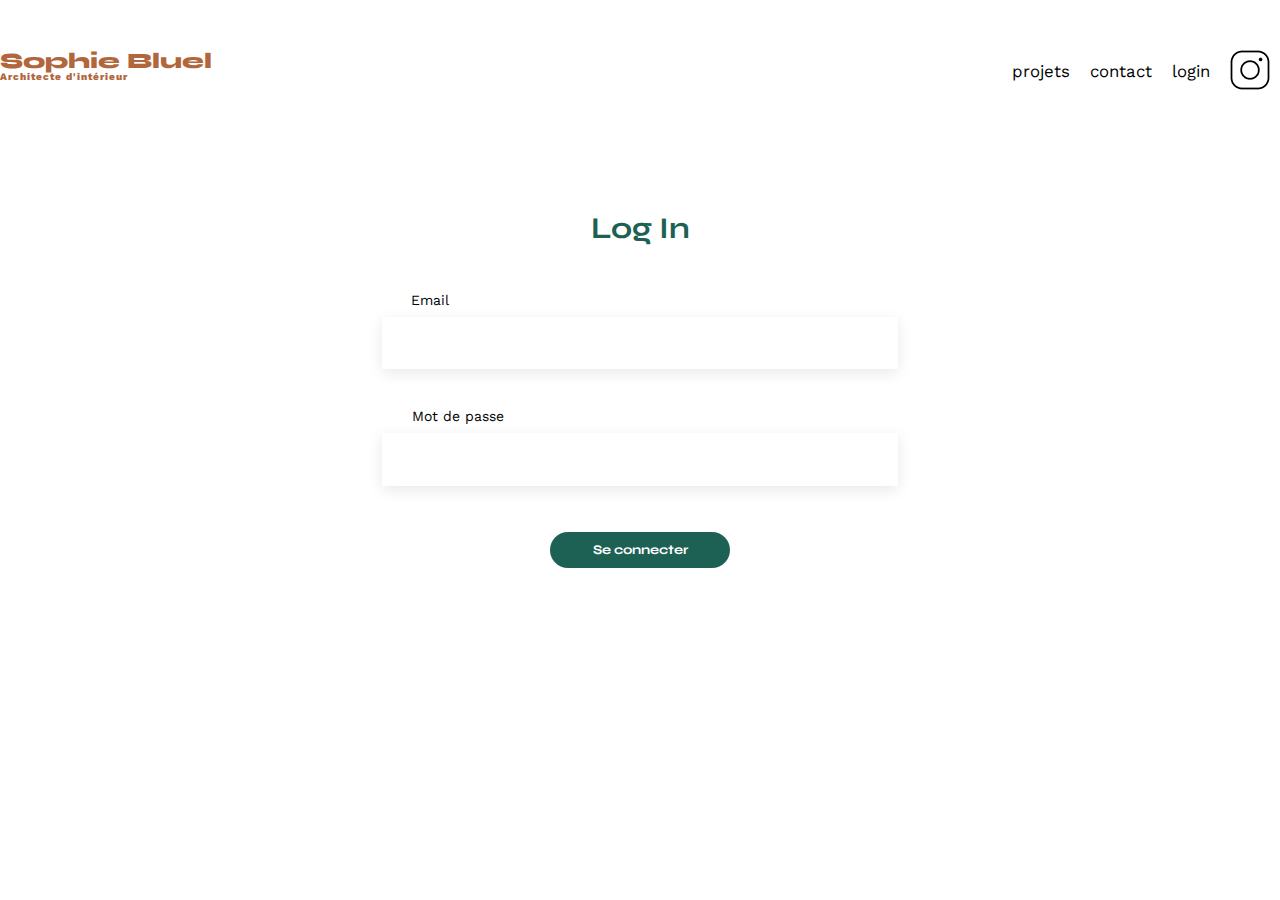
<file: login.html>
<!DOCTYPE html>
<html lang="fr">

<head>
	<meta charset="UTF-8">
	<title>Connexion - Sophie Bluel </title>
	<meta name="viewport" content="width=device-width, initial-scale=1.0">
	<link rel="preconnect" href="https://fonts.googleapis.com">
	<link rel="preconnect" href="https://fonts.gstatic.com" crossorigin>
	<link href="https://fonts.googleapis.com/css2?family=Syne:wght@700;800&family=Work+Sans&display=swap"
		rel="stylesheet">
	<meta name="description" content="">
	<link rel="stylesheet" href="./assets/style.css">
	<script src="login.js" defer></script>
</head>

<body>
	<header>
        <h1>Sophie Bluel <span>Architecte d'intérieur</span></h1>
		<nav>
			<ul>
				<li>projets</li>
				<li>contact</li>
				<li>login</li>
				<li><img src="./assets/icons/instagram.png" alt="Instagram"></li>
			</ul>
		</nav>
	</header>
    <main>
        <section id="login-section">
            <h2 style="text-align: center; margin-bottom: 30px;">Log In</h2>
            <form>
                <label id="email-label">Email</label>
                <input type="email" name="email" id="email">
                <label for="password">Mot de passe</label>
                <input type="password" name="password" id="password">
                <button type="submit"> Se connecter </button>
            </form>
        </section>
    </main>
</body>


</html>
</file>
<file: assets/style.css>
/* http://meyerweb.com/eric/tools/css/reset/
   v2.0 | 20110126
   License: none (public domain)
*/

html,
body,
div,
span,
applet,
object,
iframe,
h1,
h2,
h3,
h4,
h5,
h6,
p,
blockquote,
pre,
a,
abbr,
acronym,
address,
big,
cite,
code,
del,
dfn,
em,
img,
ins,
kbd,
q,
s,
samp,
small,
strike,
strong,
sub,
sup,
tt,
var,
b,
u,
i,
center,
dl,
dt,
dd,
ol,
ul,
li,
fieldset,
form,
label,
legend,
table,
caption,
tbody,
tfoot,
thead,
tr,
th,
td,
article,
aside,
canvas,
details,
embed,
figure,
figcaption,
footer,
header,
hgroup,
menu,
nav,
output,
ruby,
section,
summary,
time,
mark,
audio,
video {
  margin: 0;
  padding: 0;
  border: 0;
  font-size: 100%;
  font: inherit;
  vertical-align: baseline;
}

/* HTML5 display-role reset for older browsers */
article,
aside,
details,
figcaption,
figure,
footer,
header,
hgroup,
menu,
nav,
section {
  display: block;
}

body {
  line-height: 1;
}

ol,
ul {
  list-style: none;
}

blockquote,
q {
  quotes: none;
}

blockquote:before,
blockquote:after,
q:before,
q:after {
  content: "";
  content: none;
}

table {
  border-collapse: collapse;
  border-spacing: 0;
}

/** end reset css**/
body {
  font-family: "Work Sans";
  font-size: 14px;
}

.container {
  max-width: 1140px;
  margin: auto;
}

header {
  display: flex;
  justify-content: space-between;
  margin: 50px 0;
}

section {
  margin: 50px 0;
}

h1 {
  display: flex;
  flex-direction: column;
  font-family: "Syne";
  font-size: 22px;
  font-weight: 800;
  color: #b1663c;
}

h1 > span {
  font-family: "Work Sans";
  font-size: 10px;
  letter-spacing: 0.1em;
}

h2 {
  font-family: "Syne";
  font-weight: 700;
  font-size: 30px;
  color: #1d6154;
}

.title-flex {
  display: flex;
  justify-content: center;
  align-items: center;
  gap: 20px;
  margin-bottom: 30px;
}

#modifier-button {
  all: unset;
  cursor: pointer;
  color: black;
  display: none;
}

nav ul {
  display: flex;
  align-items: center;
  list-style-type: none;
}

nav li {
  padding: 0 10px;
  font-size: 1.2em;
}

nav li button {
  all: unset;
  cursor: pointer;
  color: black;
}

nav li button:hover {
  color: #b1663c;
}

li:hover {
  color: #b1663c;
}

#introduction {
  display: flex;
  align-items: center;
}

#introduction figure {
  flex: 1;
}

#introduction img {
  display: block;
  margin: auto;
  width: 80%;
}

#introduction article {
  flex: 1;
}

#introduction h2 {
  margin-bottom: 1em;
}

#introduction p {
  margin-bottom: 0.5em;
}

#portfolio h2 {
  text-align: center;
  /* 	margin-bottom: 1em;
 */
}

.categories {
  display: flex;
  justify-content: center;
  margin: 2em 0;
}

.categories button {
  font-family: "Work Sans";
  font-size: 16px;
  background-color: white;
  border: 1px solid #1d6154;
  border-radius: 40px;
  margin: 0 0.5em;
  padding: 0.5em 1em;
}

.categories button:hover {
  background-color: #1d6154;
  color: white;
  cursor: pointer;
}

.selected {
  background-color: #1d6154;
  color: white;
}

.gallery {
  width: 100%;
  display: grid;
  grid-template-columns: 1fr 1fr 1fr;
  grid-column-gap: 20px;
  grid-row-gap: 20px;
}

.gallery img {
  width: 100%;
}

#contact {
  width: 50%;
  margin: auto;
}

#contact > * {
  text-align: center;
}

#contact h2 {
  margin-bottom: 20px;
}

#contact form {
  text-align: left;
  margin-top: 30px;
  display: flex;
  flex-direction: column;
}

#contact input {
  height: 50px;
  font-size: 1.2em;
  border: none;
  box-shadow: 0px 4px 14px rgba(0, 0, 0, 0.09);
}

#contact label {
  margin: 2em 0 1em 0;
}

#contact textarea {
  border: none;
  box-shadow: 0px 4px 14px rgba(0, 0, 0, 0.09);
}

input[type="submit"] {
  font-family: "Syne";
  font-weight: 700;
  color: white;
  background-color: #1d6154;
  margin: 2em auto;
  width: 180px;
  text-align: center;
  border-radius: 60px;
}

footer nav ul {
  display: flex;
  justify-content: flex-end;
  margin: 2em;
}

/* LOGIN PAGE */

.login_container {
  max-width: 1140px;
  margin: auto;
}

#login body {
  max-width: 1140px;
  margin: auto;
}

#login-section {
  padding-top: 70px;
  margin: auto;
}

form {
  display: flex;
  flex-direction: column;
  text-align: center;
  align-items: center;
}

#email {
  margin-bottom: 20px;
  height: 50px;
  font-size: 1.2em;
  border: none;
  box-shadow: 0px 4px 14px rgba(0, 0, 0, 0.09);
  width: 40%;
  align-items: center;
}

#password {
  margin-bottom: 20px;
  height: 51px;
  font-size: 1.2em;
  border: none;
  box-shadow: 0px 4px 14px rgba(0, 0, 0, 0.09);
  width: 40%;
}

label {
  margin-bottom: 10px;
  margin-top: 20px;
  margin-right: 365px;
}

#email-label {
  margin-bottom: 10px;
  margin-top: 20px;
  margin-right: 420px;
}

button[type="submit"] {
  font-family: "Syne";
  font-weight: 700;
  color: white;
  background-color: #1d6154;
  margin: 2em auto;
  width: 180px;
  text-align: center;
  border-radius: 60px;
  border: none;
  height: 36px;
}

/* MODAL */

h3 {
  text-align: center;
  font-size: 26px;
  font-weight: 400;
  font-family: "Work Sans";
  padding-top: 25px;
  padding-bottom: 25px;
}

.modal {
  display: none;
  justify-content: center;
  align-items: center;
  position: fixed;
  z-index: 1;
  left: 0;
  top: 0;
  width: 100%;
  height: 100%;
  background-color: rgba(0, 0, 0, 0.5);
}

.modal-content {
  /* 	display: none;
 */
  background-color: #fefefe;
  border: 1px solid #888;
  width: 45%;
  height: 688px;
  border-radius: 10px;
}

#modal-form {
  display: none;
  flex-direction: column;
  justify-content: center;
  align-items: center;
}

.modal-gallery {
  display: flex;
  flex-direction: column;
  justify-content: center;
  align-items: center;
  /* 	margin-top: 63px;
 */
  margin-bottom: 40px;
}

#modal-gallery-container {
  display: flex;
  justify-content: left;
  align-items: center;
  flex-wrap: wrap;
  gap: 15px;
  border-bottom: 1px solid #b3b3b3;
  width: 80%;
  margin-left: 30px;
  margin-top: 15px;
  padding-bottom: 54px;
}

.modal-gallery-item {
  position: relative;
  display: inline-block;
  width: 15%;
  gap: 30px;
}

.modal-gallery-item img {
  width: 100%;
  object-fit: cover;
  display: block;
}

.modal-gallery-item .fa-trash-can {
  position: absolute;
  top: 5px;
  right: 5px;
  color: white;
  cursor: pointer;
  background-color: black;
  padding: 5px;
  z-index: 2;
  font-size: 10px;
  border-radius: 4px;
}

.close_1 {
  font-size: 28px;
  cursor: pointer;
  position: relative;
  left: 43%;
  margin-top: 35px;
  color: black;
}

.close_2 {
  font-size: 28px;
  cursor: pointer;
  margin-top: 25px;
  margin-right: 24px;
  color: black;
}

#add-photo {
  background-color: #1d6154;
  color: white;
  font-family: "Syne";
  font-weight: 700;
  width: 236px;
  border-radius: 60px;
  border: none;
  height: 36px;
  margin-top: 45px;
}

/* MODAL ADD PHOTO */

.modal-header {
  display: flex;
  justify-content: space-between;
}

.image-container {
  display: flex;
  flex-direction: column;
  justify-content: center;
  align-items: center;
  background-color: #e8f1f6;
  border-radius: 3px;
  text-align: center;
  width: 70%;
  height: 169px;
  cursor: pointer;
  margin-top: 23px;
}

#photo-form {
  display: flex;
  flex-direction: column;
  justify-content: center;
  align-items: center;
}

#photo-form label {
  margin-top: 15px;
  margin-bottom: 15px;
  /* 	padding: 0%;
 */
}

.fa-arrow-left {
  margin-left: 30px;
  margin-top: 35px;
  font-size: 20px;
  cursor: pointer;
}

#modal-add-photo {
  display: none;
  flex-direction: column;
  justify-content: center;
  /* 	align-items: center;
 */
}

.upload-preview {
  background: #e8f1f6;
  border-radius: 3px;
  text-align: center;
  width: 70%;
  height: 169px;
  display: flex;
  justify-content: center;
  align-items: center;
  flex-direction: column;
  cursor: pointer;
  margin-top: 23px;
  /* 	gap: 13px;
 */
}

.fa-image {
  font-size: 70px;
  color: #b9c5cc;
}

.upload-label {
  display: inline-block;
  background-color: #cbd6dc;
  color: #306685;
  border-radius: 50px;
  cursor: pointer;
  width: 173px;
  height: 36px;
  display: flex;
  justify-content: center;
  align-items: center;
  margin: 0%;
}

.upload-info {
  font-size: 0.8em;
  color: #444;
}

.formulaire_container {
  display: flex;
  flex-direction: column;
  justify-content: center;
  align-items: center;
}

.form-title {
  margin: 0;
  right: 222px;
  position: relative;
}

.form-category {
  padding-right: 54px;
}

#photo-form select {
  display: block;
  width: 100%;
  height: 51px;
  margin-bottom: 12px;
  box-shadow: 0px 4px 14px rgba(0, 0, 0, 0.09);
  border: none;
}

#photo-form input {
  display: block;
  width: 100%;
  height: 51px;
  box-shadow: 0px 4px 14px rgba(0, 0, 0, 0.09);
  border: none;
}

#photo-form .submit-button {
  background-color: grey;
  color: white;
  font-family: "Syne";
  font-weight: 700;
  width: 236px;
  border-radius: 60px;
  border: none;
  height: 36px;
  margin-top: 45px;
}

/* EDITION MODE HEADER  */

.edition {
  width: 100%;
  align-items: center;
  margin: 0;
}

.edition_mode {
  display: none;
  text-align: center;
  background-color: black;
  color: white;
  width: 100%;
  align-items: center;
  height: 49px;
}

.edition_mode p {
  line-height: 40px;
}

.edition_mode i {
  padding-right: 10px;
}
</file>
